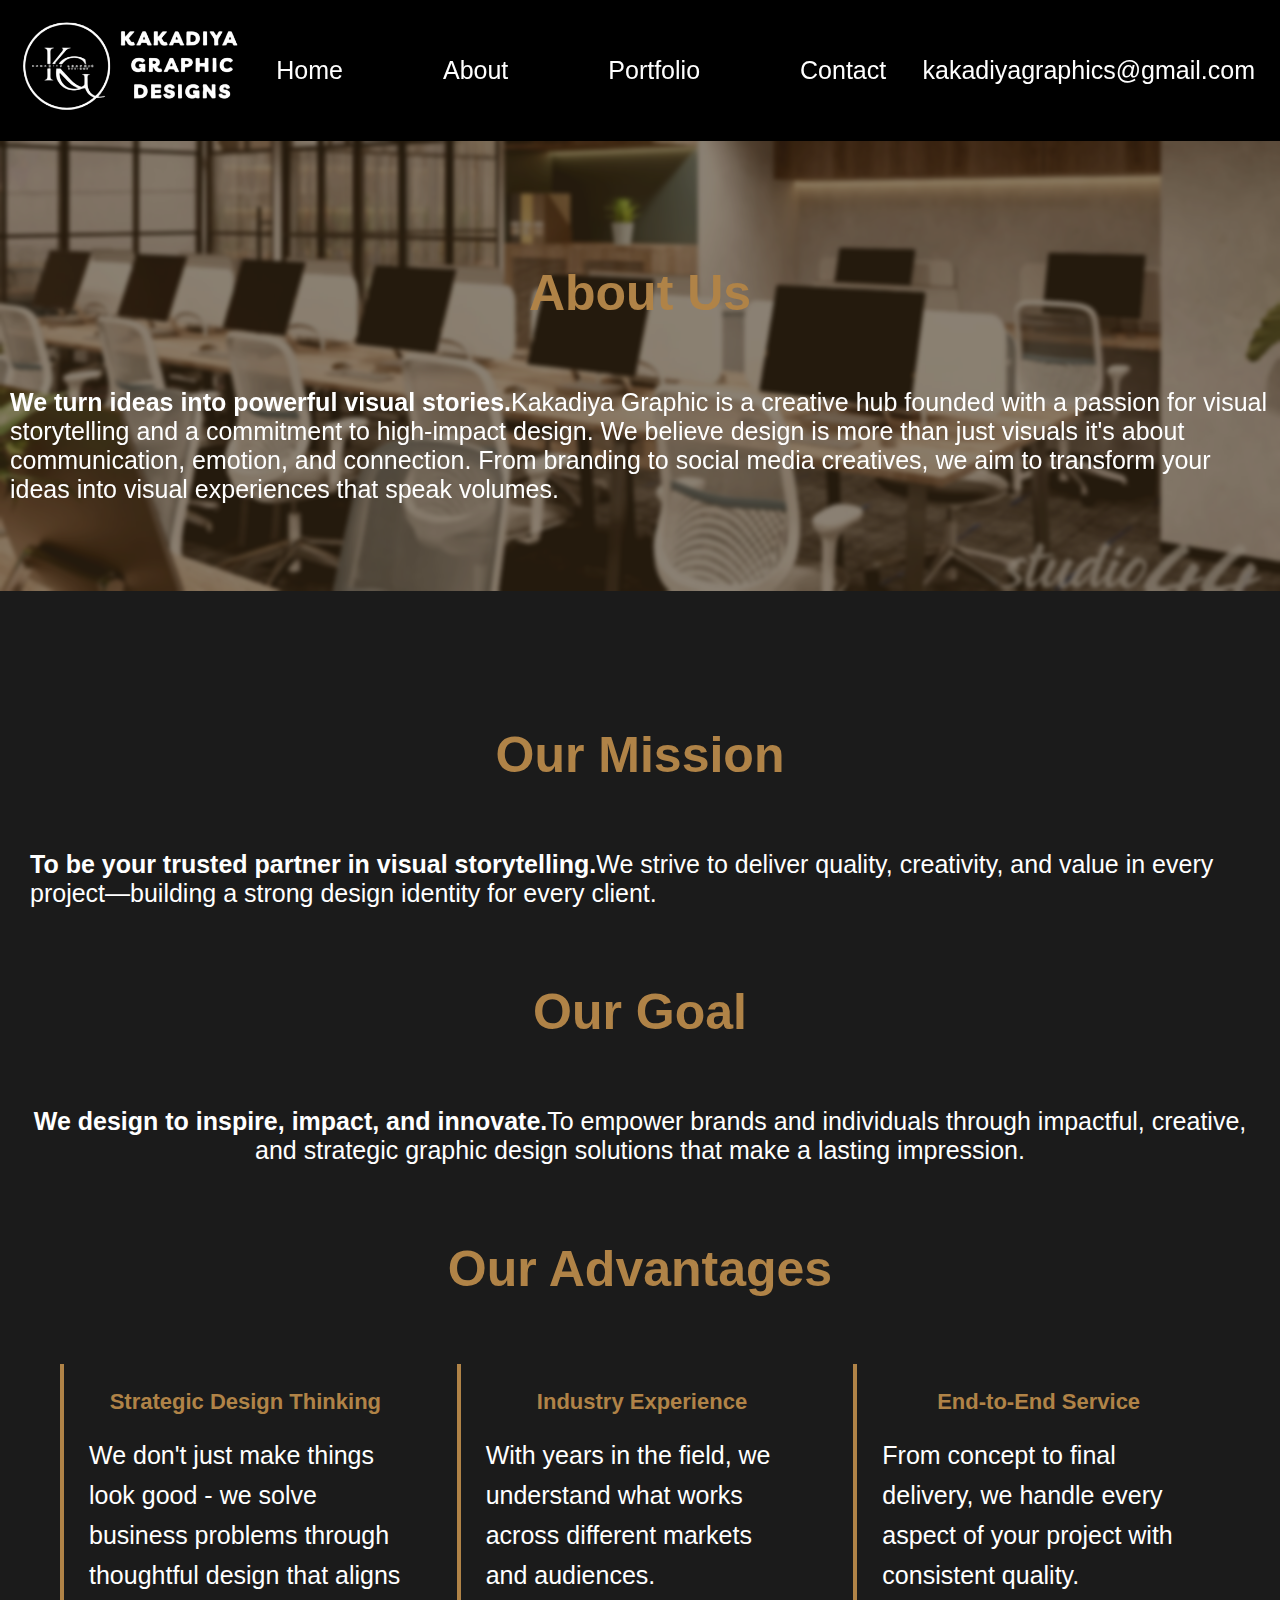
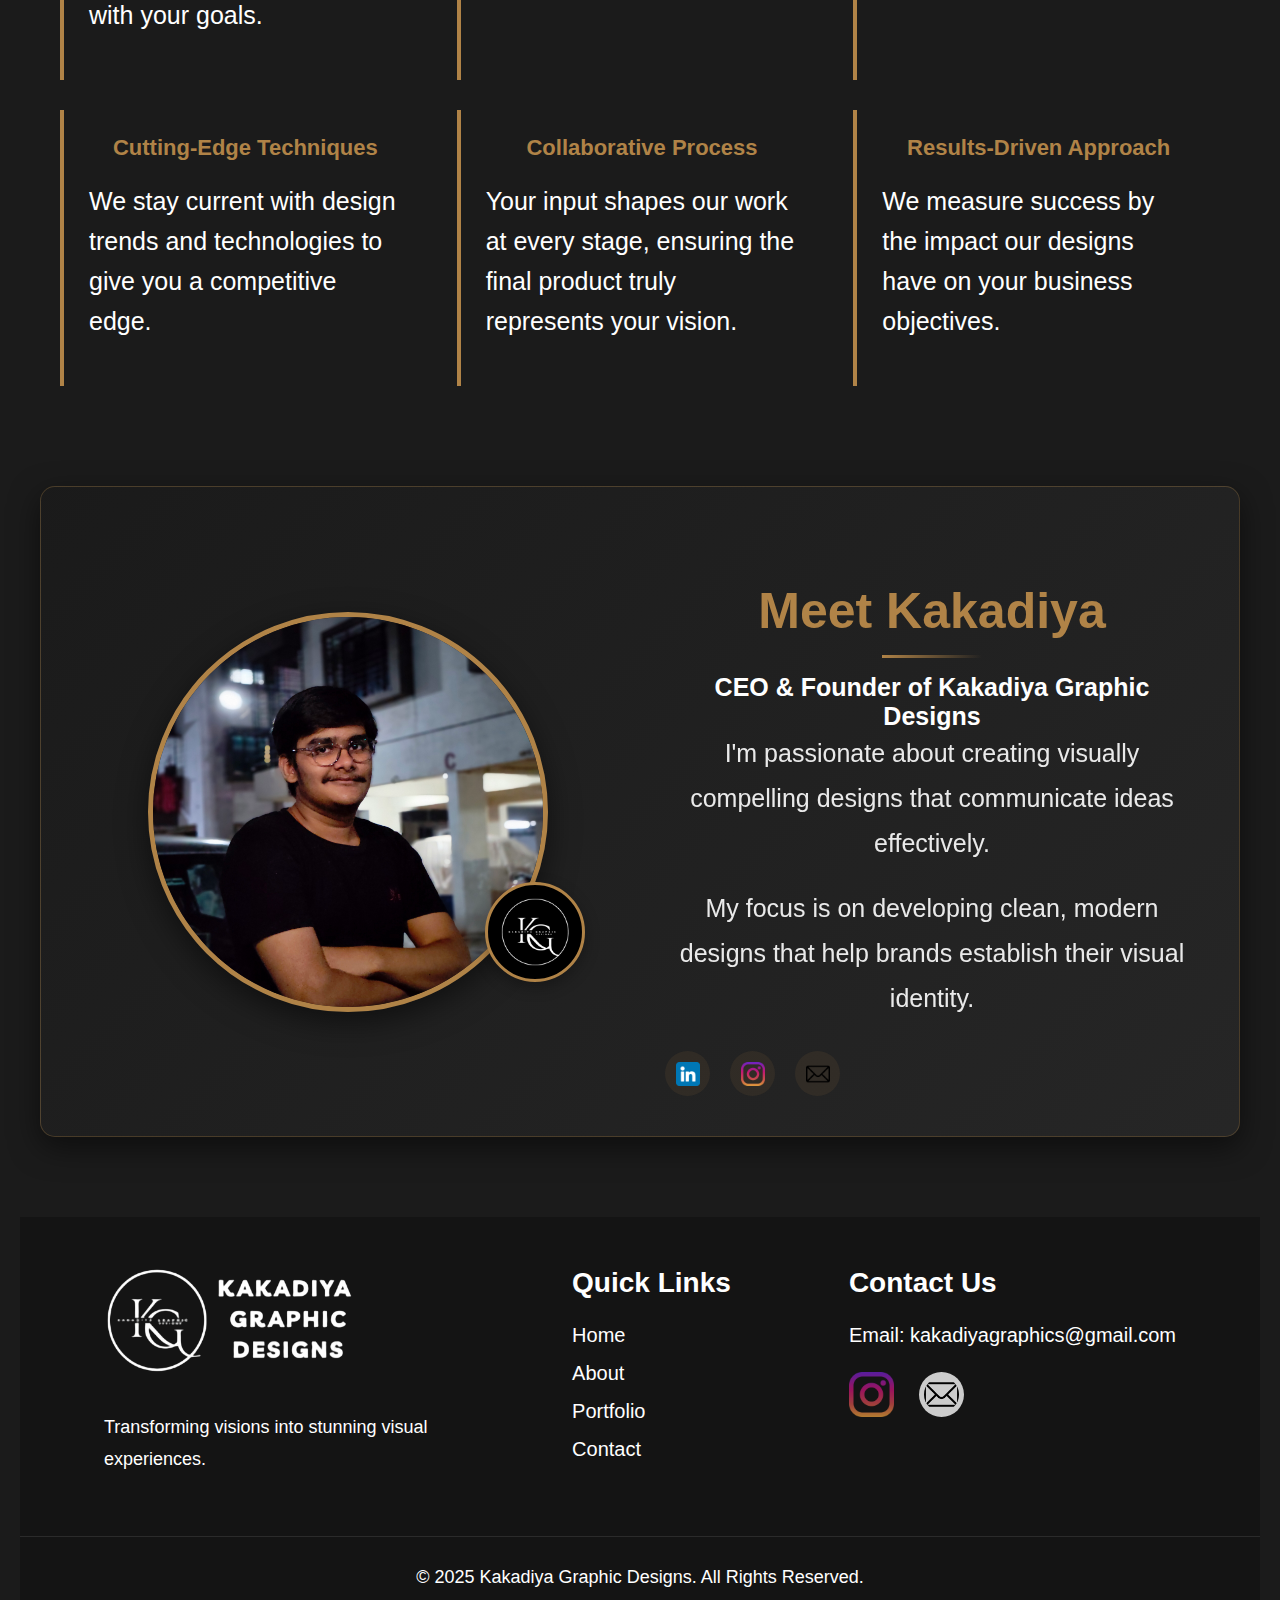
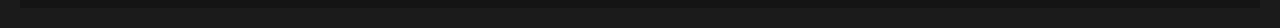
<file: aboutus.html>
<!DOCTYPE html>
<html lang="en">
<head>
    <meta charset="UTF-8">
    <link rel="icon" href="./assets2/13.png" type="image/x-icon">
    <meta name="viewport" content="width=device-width, initial-scale=0.75">
    <title>Kakadiya Graphics</title>
    <link rel="stylesheet" href="aboutus.css">
    <script src="aboutus.js" defer></script>
</head>
<body class="black-background">
    <div id="main">
        <img id="background" src="./assets2/bg-main.jpg" alt="Background Image">
        
        <!-- Original Navbar -->
        <div id="navbar">
            <div id="navbar-bg"></div>
            <div id="logo">
                <a href="./index.html" target="_blank" ><img src="./assets2/logo1.png" alt="Logo"></a>
            </div>
            <div id="menu" class="items">
                <div id="home-container"><a id="home" href="./index.html">Home</a></div>
                <div id="about-container"><a id="about" href="./aboutus.html">About</a></div>
                <div id="Portfolio-container"><a id="portfolio" href="index.html#Portfolio">Portfolio</a></div>
                <div id="contact-container"><a id="contact" href="#contact">Contact</a></div>
            </div>
            <div class="items">
                <a id="e-mail" href="kakadiyagraphics@gmail.com">kakadiyagraphics@gmail.com</a>
            </div>
        </div>

        <!-- Main Content -->
         <div id="navblank">
            <div class="navtemp"></div>
         </div>
        <div id="aboutus">
            <div class="aboutus">
                <h2>About Us</h2><br>
                <hr>
                <br>
                <p><b>We turn ideas into powerful visual stories.</b>Kakadiya Graphic is a creative hub founded with a passion for visual storytelling and a commitment to high-impact design. We believe design is more than just visuals it's about communication, emotion, and connection. From branding to social media creatives, we aim to transform your ideas into visual experiences that speak volumes.</p>
            </div> 
        </div>
      
         <!-- Original content sections -->
        <div id="blackbox">
           <div class="ourmission">
                <h2>Our Mission</h2><br>
                <hr>
                <br>
                <p><b>To be your trusted partner in visual storytelling.</b>We strive to deliver quality, creativity, and value in every project—building a strong design identity for every client.</p>
            </div>
            <div class="ourgoal">
                <h2>Our Goal</h2><br>
                <hr>
                <br>
                <p><b>We design to inspire, impact, and innovate.</b>To empower brands and individuals through impactful, creative, and strategic graphic design solutions that make a lasting impression.</p>
            </div>
           <div class="whychooseus">
                <h2>Our Advantages</h2><br>
                <hr>
                <br>
                <div class="advantages-grid">
                    <div class="advantage-item">
                        <h3>Strategic Design Thinking</h3>
                        <p>We don't just make things look good - we solve business problems through thoughtful design that aligns with your goals.</p>
                    </div>
                    <div class="advantage-item">
                        <h3>Industry Experience</h3>
                        <p>With years in the field, we understand what works across different markets and audiences.</p>
                    </div>
                    <div class="advantage-item">
                        <h3>End-to-End Service</h3>
                        <p>From concept to final delivery, we handle every aspect of your project with consistent quality.</p>
                    </div>
                    <div class="advantage-item">
                        <h3>Cutting-Edge Techniques</h3>
                        <p>We stay current with design trends and technologies to give you a competitive edge.</p>
                    </div>
                    <div class="advantage-item">
                        <h3>Collaborative Process</h3>
                        <p>Your input shapes our work at every stage, ensuring the final product truly represents your vision.</p>
                    </div>
                    <div class="advantage-item">
                        <h3>Results-Driven Approach</h3>
                        <p>We measure success by the impact our designs have on your business objectives.</p>
                    </div>
                </div>
           </div>
          
          <!--Personal Profile Section -->
          <div class="personal-profile">
            <div class="profile-photo">
              <img src="./assets2/meet1.jpg" alt="Meet Kakadiya" class="profile-img">
              <img id="profile-logo" src="./assets2/13.png" alt="Logo" class="profile-logo">
            </div>
            <div class="profile-details">
              <h2>Meet <span class="gold-text">Kakadiya</span></h2>
              <div class="gold-divider"></div>
              <p class="title" style="color: white; font-size: 25px;"><b>CEO & Founder of Kakadiya Graphic Designs</b></p>
              <div class="profile-bio">
                <p>I'm passionate about creating visually compelling designs that communicate ideas effectively.</p>
                <p>My focus is on developing clean, modern designs that help brands establish their visual identity.</p>
              </div>
              
              <div class="social-profiles">
                <a href="https://www.linkedin.com/in/meetkakadiya" target="_blank">
                  <img src="./assets2/linkedin.png" alt="LinkedIn">
                </a>
                <a href="https://www.instagram.com/kakadiyagraphic_designs" target="_blank">
                  <img src="./assets2/ig.png" alt="Instagram">
                </a>
                <a href="mailto:kakadiyagraphics@gmail.com">
                  <img src="./assets2/e-mail.png" alt="Email">
                </a>
              </div>
            </div>
          </div>
            

        <!-- Footer Section -->
        <footer style="height: 100%; width: 100%;">
            <div class="footer-content">
                <div class="footer-logo">
                    <img src="./assets2/logo1.png" alt="Studio 44 Logo">
                    <p>Transforming visions into stunning visual experiences.</p>
                </div>
                <div class="footer-links">
                    <h3>Quick Links</h3>
                    <ul>
                        <li><a href="./index.html">Home</a></li>
                        <li><a href="./aboutus.html" target="_self">About</a></li>
                        <li><a href="portfolio.html">Portfolio</a></li>
                        <li><a href="index.html#contact">Contact</a></li>
                    </ul>
                </div>
                <div class="footer-contact">
                    <h3>Contact Us</h3>
                    <p>Email: kakadiyagraphics@gmail.com</p>
                    <div class="social-icons">
                        <a href="https://www.instagram.com/kakadiyagraphic_designs?igsh=MTF2cno1MjFib25yeQ=="
                            target="_blank"><img src="./assets2/ig.png" alt="Instagram"></a>
                        <a href="mailto:kakadiyagraphics@gmail.com"><img src="./assets2/e-mail.png" alt="Email"></a>
                    </div>
                </div>
            </div>
            <div class="copyright">
                <p>&copy; 2025 Kakadiya Graphic Designs. All Rights Reserved.</p>
            </div>
        </footer>
        
      
    </div>
</body>
</html>
</file>
<file: aboutus.css>
*{
    margin: 0;
    padding: 0;
    box-sizing: border-box;
    font-family: -apple-system, BlinkMacSystemFont, "Segoe UI", Roboto, Helvetica, Arial, sans-serif, "Apple Color Emoji", "Segoe UI Emoji", "Segoe UI Symbol" !important;
}

html, body{
    height: 100%;
    width: 100%;
}

#main{
    height: 100%;
    width: 100%;
    background-attachment: fixed;
}

#main #background {
    background-image: url('./assets2/bg-main.jpg');
    background-position: center center;
    background-repeat: no-repeat;
    background-attachment: fixed; 
    position: fixed; 
    top: -225px;
    left: 0;
    right: 0;
    bottom: 0;
    z-index: -1;
    width: 100%;
    height: auto;
    filter: brightness(0.5) contrast(1.1);
}

/* Navbar */
#navbar {
    display: flex;
    position: fixed; 
    z-index: 2; 
    justify-content: space-between;
    padding: 20px;
    padding-right: 25px;
    align-items: center;
    width: 100%;
    height: auto;
    top: 0;
}

#navbar-bg {
    position: absolute;
    top: 0;
    left: 0;
    width: 100%;
    height: 100%;
    background-color: rgba(0, 0, 0, 0.3);
    z-index: -1;
    transition: background-color 0.3s ease-out;
    -webkit-backdrop-filter: blur(15px);
    backdrop-filter: blur(15px);
}
#navbar.scrolled #navbar-bg {
    background-color: rgba(0, 0, 0, 0.7);
}

#logo img{
    width: 220px;
    height: 95px;
}

a{
    text-decoration: none; 
    color: rgb(255, 255, 255);
    font-size: 25px;
}

#menu.items{
    display: flex;
    justify-content: space-between;
    gap: 100px;
    font-size: 25px;
}

#menu.items a {
    position: relative;
    text-decoration: none;
    color: rgb(255, 255, 255); 
    font-size: 25px;
    overflow: hidden;
}

#menu.items a:hover {
    color: #b08347;
}
#navblank {
    background-color: rgb(0, 0, 0);
    height: 141px;
    width: 100%;
     display: flex;
     align-items: center;
     justify-content: center;
 
 }
 #navblank.navblank {
    background-color: rgb(0, 0, 0);
    height: 141px;
    width: 100%;
     display: flex;
     align-items: center;
     justify-content: center;
     
 }

#aboutus {
   background-color: color(srgb 0.713726 0.513726 0.254902 / 0.2);
   height: 50vh;
   width: 100%;
    display: flex;
    align-items: center;
    justify-content: center;
    backdrop-filter: blur(2px);
    -webkit-backdrop-filter: blur(0.3px);

}
#aboutus.aboutus {
    background-color: color(srgb 0.713726 0.513726 0.254902 / 0.7);
    height: 50px;
    width: 100%;
     display: flex;
     align-items: center;
     justify-content: center;
     
}
#aboutus h2 {
    font-size: 50px;
    font-weight: bold;
    text-align: center;
    color: #b08347;
    padding-top: 55px;
}


#aboutus .aboutus {
    text-align: center;
}
#aboutus .aboutus hr {
    display: inline-block;
    width: auto;
    height: 4px;
    background-color: #b08347;
    border: none;
    margin: 10px 0;
}

#aboutus .aboutus p {
    font-size: 25px !important;
    color: #fff;
    text-align: left;
    margin: 20px 10px;
    margin-left: 10px;
}


#blackbox {
    background-color:rgb(27, 27, 27);
    
    width: 100%;
    display: flex;
    flex-direction: column;
    justify-content: center;
    align-items: center;
    padding: 20px;
   
    padding-top: 80px;
}

#blackbox.ourstory {
    height: 30px;
    width: 100%;
    background-color: white;
    display: flex;
    justify-content: center;
    align-items: center;
    top: 0;
    left: auto;
    right: auto;
}

#blackbox h2 {
    font-size: 50px;
    font-weight: bold;
    text-align: center;
    color: #b08347;
    padding-top: 55px;
}


#blackbox .ourmission {
    text-align: center;
}
#blackbox .ourmission hr {
    display: inline-block;
    width: auto;
    height: 4px;
    background-color: #b08347;
    border: none;
    margin: 10px 0;
}

#blackbox .ourmission p {
    font-size: 25px !important;
    color: #fff;
    text-align: left;
    margin: 20px 10px;
}

#blackbox .mission p {
    font-size: 25px !important;
    color: #fff;
    text-align: left;
    margin: 20px 10px;
}
#blackbox .ourgoal {
    text-align: center;
}
#blackbox .ourgoal hr {
    display: inline-block;
    width: auto;
    height: 4px;
    background-color: #b08347;
    border: none;
    margin: 10px 0;
}

#blackbox .ourgoal p {
    font-size: 25px !important;
    color: #fff;
    text-align: center;
    justify-content: center;
    margin: 20px 0 20px auto;
}

#blackbox .whychooseus {
    text-align: center;
}
#blackbox .whychooseus hr {
    display: inline-block;
    width: auto;
    height: 4px;
    background-color: #b08347;
    border: none;
    margin: 10px 0;
}

#blackbox .whychooseus p {
    font-size: 25px !important;
    color: #fff;
    text-align: left;
    justify-content: left;
    margin: 20px 0 20px auto;
}

.advantages-grid {
    display: grid;
    grid-template-columns: repeat(auto-fit, minmax(300px, 1fr));
    gap: 30px;
    max-width: 1200px;
    margin: 0 auto;
    padding: 20px;
}

.advantage-item {
    background-color: rgba(27, 27, 27, 0.8);
    border-left: 4px solid #b08347;
    padding: 25px;
    transition: transform 0.3s ease, box-shadow 0.3s ease;
}

.advantage-item:hover {
    transform: translateY(-5px);
    box-shadow: 0 10px 20px rgba(0, 0, 0, 0.2);
}

.advantage-item h3 {
    color: #b08347;
    font-size: 22px;
    margin-bottom: 15px;
}

.advantage-item p {
    color: #fff;
    font-size: 18px;
    line-height: 1.6;
}

/*Personal Profile Section */
.personal-profile {
    display: flex;
    flex-wrap: wrap;
    gap: 50px;
    max-width: 1200px;
    margin: 80px auto;
    padding: 40px;
    align-items: center;
    background: linear-gradient(135deg, rgba(27,27,27,0.9) 0%, rgba(40,40,40,0.9) 100%);
    border-radius: 15px;
    box-shadow: 0 10px 30px rgba(0,0,0,0.5);
    border: 1px solid rgba(176, 131, 71, 0.3);
    position: relative;
    overflow: hidden;
}

.profile-photo {
    flex: 1;
    min-width: 300px;
    display: flex;
    justify-content: center;
    position: relative;
}

.profile-photo img.profile-img {
    width: 400px;
    height: 400px;
    border-radius: 50%;
    object-fit: cover;
    border: 5px solid #b08347;
    box-shadow: 0 10px 30px rgba(0,0,0,0.5);
    transition: all 0.5s cubic-bezier(0.175, 0.885, 0.32, 1.275);
    transform-style: preserve-3d;
}

.profile-photo img.profile-logo {
    position: absolute;
    width: 100px;
    height: 100px;
    bottom: 30px;
    right: 30px;
    border-radius: 50%;
    border: 3px solid #b08347;
    background: rgb(0, 0, 0);
    padding: 5px;
    box-shadow: 0 5px 15px rgba(0,0,0,0.3);
    transition: all 0.3s ease;
    z-index: 2;
}

.profile-photo:hover img.profile-img {
    transform: scale(1.05) rotateY(10deg);
    box-shadow: 0 15px 40px rgba(176, 131, 71, 0.4);
    border-width: 6px;
}

.profile-photo:hover img.profile-logo {
    transform: scale(1.1) rotate(5deg);
    box-shadow: 0 8px 25px rgba(176, 131, 71, 0.5);
}

.profile-details {
    flex: 1;
    min-width: 300px;
    text-align: center;
}

.profile-details h2 {
    color: #fff;
    font-size: 42px;
    margin-bottom: 15px;
    font-weight: 600;
}

.gold-text {
    color: #b08347;
    font-weight: 700;
}

.gold-divider {
    height: 3px;
    width: 100px;
    background: linear-gradient(90deg, #b08347, transparent);
    margin: 15px auto;
}


.profile-bio p {
    color: #fff;
    font-size: 25px;
    line-height: 1.8;
    margin-bottom: 20px;
    opacity: 0.9;
}

.social-profiles {
    display: flex;
    gap: 20px;
    margin-top: 30px;
}

.social-profiles a {
    display: flex;
    align-items: center;
    justify-content: center;
    width: 45px;
    height: 45px;
    background: rgba(176, 131, 71, 0.1);
    border-radius: 50%;
    transition: all 0.3s ease;
}

.social-profiles a:hover {
    background: rgba(176, 131, 71, 0.3);
    transform: translateY(-3px);
}

.social-profiles img {
    width: 24px;
    height: 24px;
    transition: transform 0.3s ease;
}

@media (max-width: 768px) {
    .personal-profile {
        flex-direction: column;
        gap: 30px;
    }
    
    .profile-photo, .profile-details {
        min-width: 100%;
    }
    
    .profile-photo img {
        max-width: 100%;
    }
    
    .profile-details h2 {
        font-size: 36px;
    }
}








/* Footer Section */
footer {
    background-color: rgb(20, 20, 20);
    color: white;
    padding: 50px 0 20px;
    
}


.footer-content {
    display: flex;
    justify-content: space-around;
    flex-wrap: wrap;
    max-width: 1200px;
    margin: 0 auto;
    padding: 0 20px;
    gap: 30px;
}

.footer-logo img {
    width: 250px;
    height: 110px;
    margin-bottom: 30px;
}

.footer-logo p {
    max-width: 350px;
    line-height: 1.8;
    font-size: 18px;
}

.footer-links h3,
.footer-contact h3 {
    color: #ffffff;
    font-size: 28px;
    margin-bottom: 25px;
}

.footer-links ul {
    list-style: none;
    padding: 0;
}

.footer-links li {
    margin-bottom: 15px;
}

.footer-links a {
    color: white;
    transition: color 0.3s ease;
    font-size: 20px;
}
.footer-links a:hover {
    color: #b08347;
}

.footer-contact p {
    margin-bottom: 25px;
    font-size: 20px;
}

.social-icons {
    display: flex;
    gap: 25px;
    align-items: center;
}

.social-icons img {
    width: 45px;
    height: 45px;
    transition: all 0.3s ease;
    filter: brightness(0.8);
}

.social-icons a[href^="mailto:"] img {
    background-color: #ffffff;
    border-radius: 50%;
    padding: 5px;
}

.social-icons img:hover {
    transform: scale(1.1);
    filter: brightness(1);
}

.copyright {
    text-align: center;
    margin-top: 60px;
    padding-top: 30px;
    border-top: 1px solid rgba(255, 255, 255, 0.1);
    font-size: 18px;
}
</file>
